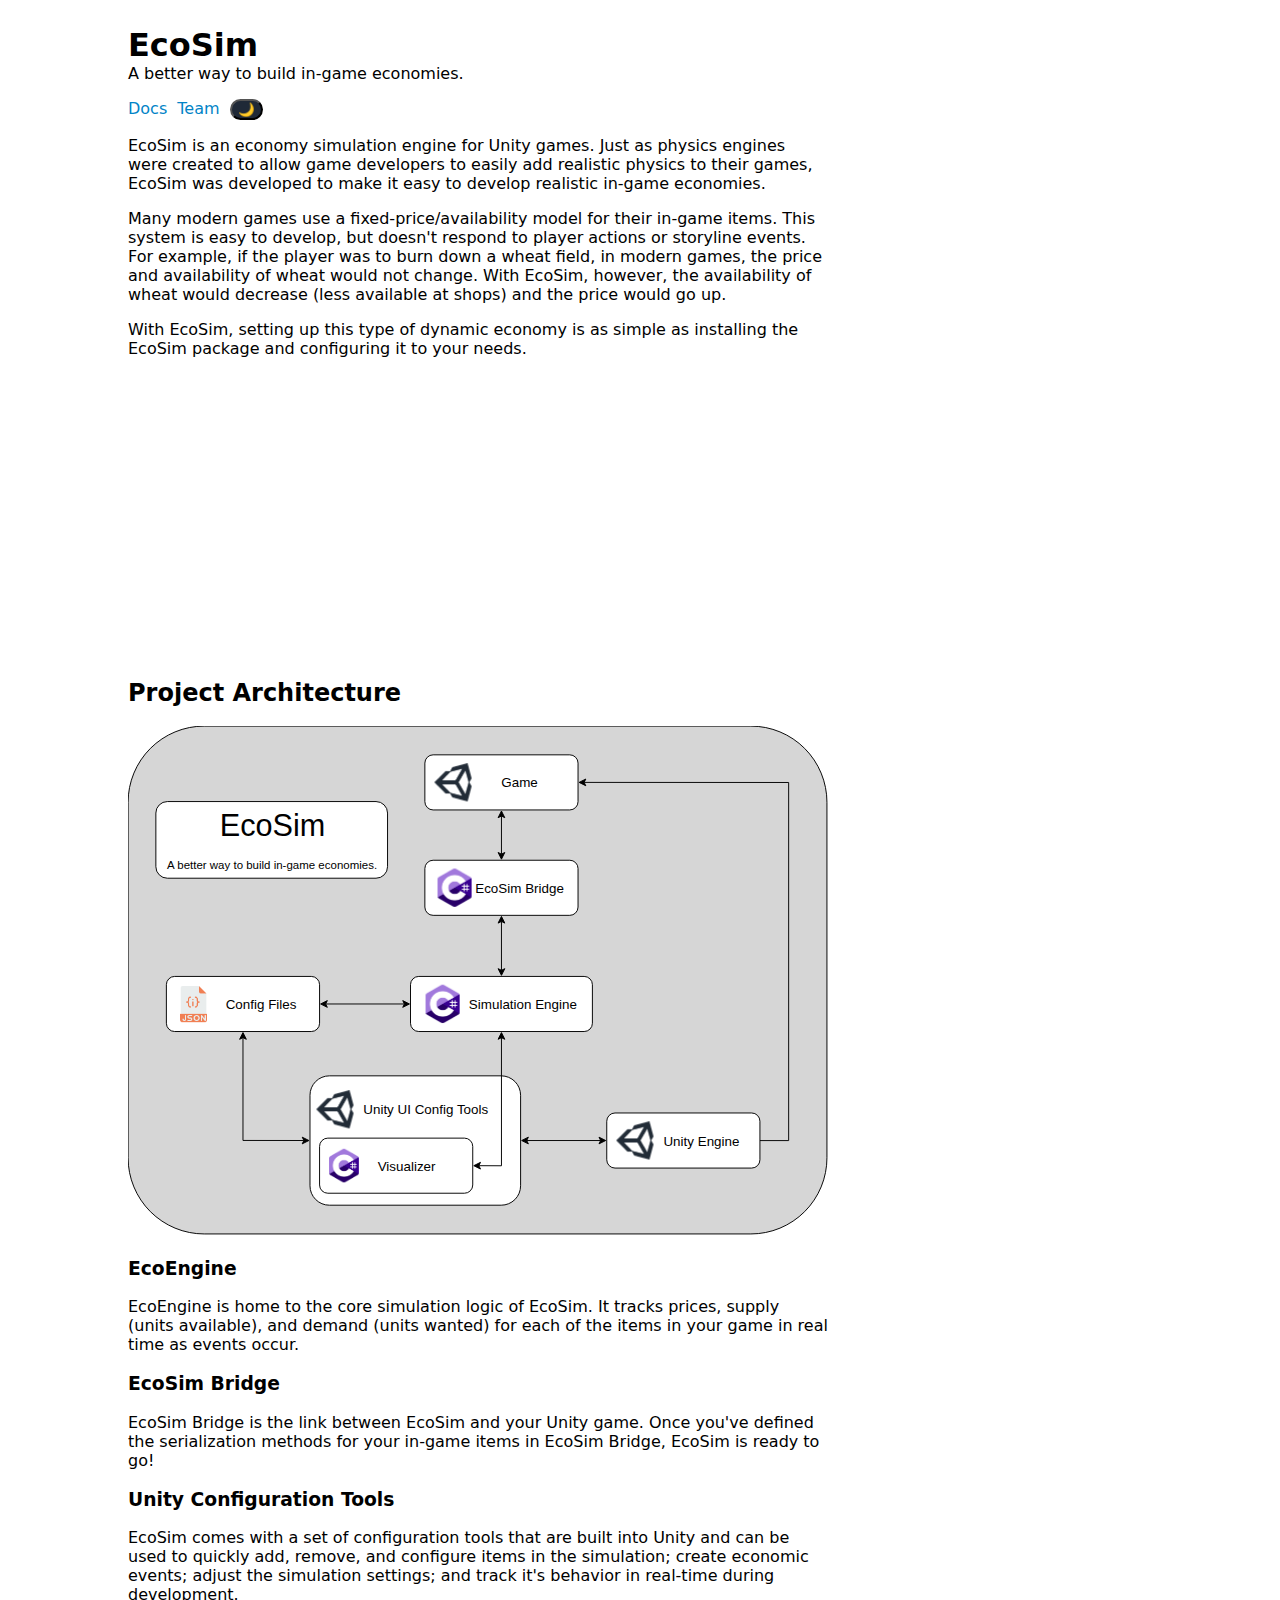
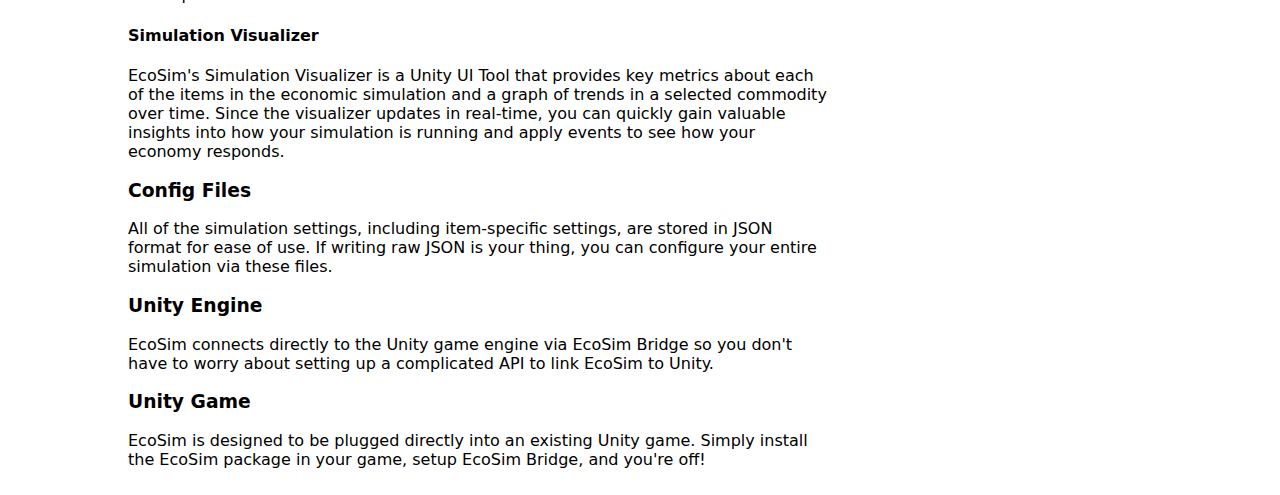
<file: index.html>
<!DOCTYPE html>
<html lang="en">
<head>
    <meta charset="UTF-8">
    <meta name="viewport" content="width=device-width, initial-scale=1.0">
    <link rel="stylesheet" href="./styles.css">
    <script type="text/javascript" src="./scripts.js" defer></script>
    <title>EcoSim</title>
</head>
<body>
    <header>
        <h1 id="homepageTitle">
            EcoSim
        </h1>
        <p id="homepageTagline">
            A better way to build in-game economies.
        </p>
        <nav class="font-sky-600">
            <a href="https://krisairdancer.github.io/ecosim-docs/docs.html">
                Docs
            </a>
            <a href="https://krisairdancer.github.io/ecosim-docs/about.html">
                Team
            </a>
            <button
            id="lightDarkButton"
            onclick="toggleDarkMode()"
            class="btn-dark"
            >
            🌙
            </button>
        </nav>
    </header>
    <main>
        <p>
            EcoSim is an economy simulation engine for Unity games. Just as physics engines were created to allow game developers to easily add realistic physics to their games, EcoSim was developed to make it easy to develop realistic in-game economies.
        </p>
        <p>
            Many modern games use a fixed-price/availability model for their in-game items. This system is easy to develop, but doesn't respond to player actions or storyline events. For example, if the player was to burn down a wheat field, in modern games, the price and availability of wheat would not change. With EcoSim, however, the availability of wheat would decrease (less available at shops) and the price would go up.
        </p>
        <p>
            With EcoSim, setting up this type of dynamic economy is as simple as installing the EcoSim package and configuring it to your needs.
        </p>

        <iframe class="video-embed" width="500" height="281" frameBorder="0" src="https://www.youtube.com/embed/ZhpVM-9fCUw"></iframe> 

        <h2>Project Architecture</h2>
        
        <img id="architecture-diagram" src="./assets/ecosim-dark.svg">

        <h3>EcoEngine</h3>
        <p>EcoEngine is home to the core simulation logic of EcoSim. It tracks prices, supply (units available), and demand (units wanted) for each of the items in your game in real time as events occur.</p>

        <h3>EcoSim Bridge</h3>
        <p>EcoSim Bridge is the link between EcoSim and your Unity game. Once you've defined the serialization methods for your in-game items in EcoSim Bridge, EcoSim is ready to go!</p>
        
        <h3>Unity Configuration Tools</h3>
        <p>EcoSim comes with a set of configuration tools that are built into Unity and can be used to quickly add, remove, and configure items in the simulation; create economic events; adjust the simulation settings; and track it's behavior in real-time during development.</p>
        
        <h4>Simulation Visualizer</h4>
        <p>EcoSim's Simulation Visualizer is a Unity UI Tool that provides key metrics about each of the items in the economic simulation and a graph of trends in a selected commodity over time. Since the visualizer updates in real-time, you can quickly gain valuable insights into how your simulation is running and apply events to see how your economy responds.</p>

        <h3>Config Files</h3>
        <p>All of the simulation settings, including item-specific settings, are stored in JSON format for ease of use. If writing raw JSON is your thing, you can configure your entire simulation via these files.</p>
        
        <h3>Unity Engine</h3>
        <p>EcoSim connects directly to the Unity game engine via EcoSim Bridge so you don't have to worry about setting up a complicated API to link EcoSim to Unity.</p>
        
        <h3>Unity Game</h3>
        <p>EcoSim is designed to be plugged directly into an existing Unity game. Simply install the EcoSim package in your game, setup EcoSim Bridge, and you're off!</p>
    </main>
</body>
</html>
</file>
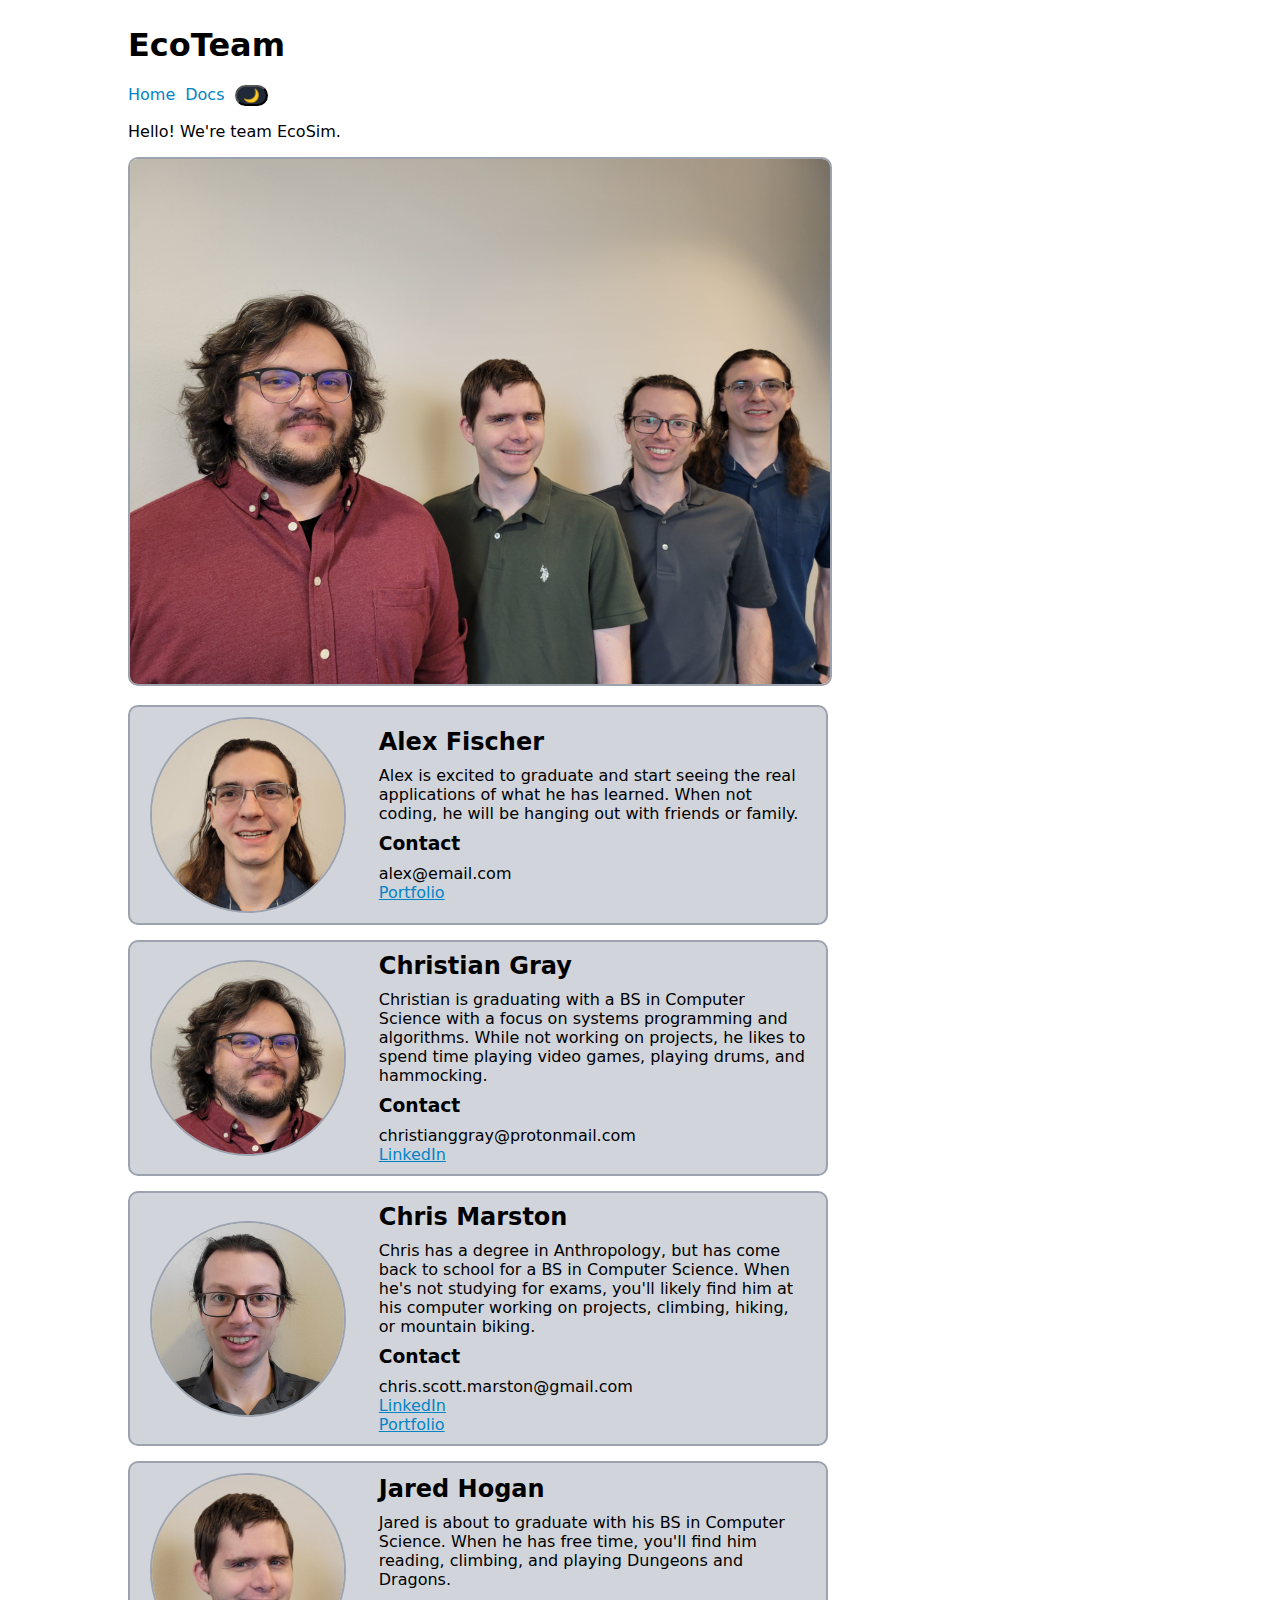
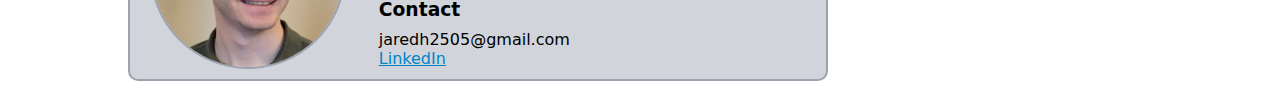
<file: about.html>
<!DOCTYPE html>
<html lang="en">
<head>
    <meta charset="UTF-8">
    <meta name="viewport" content="width=device-width, initial-scale=1.0">
    <link rel="stylesheet" href="./styles.css">
    <script type="text/javascript" src="./scripts.js" defer></script>
    <title>EcoSim - About</title>
</head>
<body>
    <header>
        <h1>
            EcoTeam
        </h1>
        <nav class="font-sky-600">
            <a href="https://krisairdancer.github.io/ecosim-docs/">
                Home
            </a>
            <a href="https://krisairdancer.github.io/ecosim-docs/docs.html">
                Docs
            </a>
            <button
            id="lightDarkButton"
            onclick="toggleDarkMode()"
            class="btn-dark"
            >
            🌙
            </button>
        </nav>
    </header>
    <main>
        <p>
            Hello! We're team EcoSim.
        </p>

        <img id="team-photo" src="./assets/ecosim-team-photo.jpg">
        <div id="personnel-cards"></div>
    </main>
</body>
</html>
<script>
    let personnelData = [
    {
            firstName: "Alex",
            lastName: "Fischer",
            email: "alex@email.com",
            portfolio: "fischer.alexd@gmail.com",
            bio: "Alex is excited to graduate and start seeing the real applications of what he has learned. When not coding, he will be hanging out with friends or family.",
            photoLink: "Alex.jpg"
        },
        {
            firstName: "Christian",
            lastName: "Gray",
            email: "christianggray@protonmail.com",
            linkedIn: "https://www.linkedin.com/in/christianggray/",
            bio: "Christian is graduating with a BS in Computer Science with a focus on systems programming and algorithms. While not working on projects, he likes to spend time playing video games, playing drums, and hammocking.",
            photoLink: "Christian.jpg"
        },
        {
            firstName: "Chris",
            lastName: "Marston",
            email: "chris.scott.marston@gmail.com",
            linkedIn: "https://www.linkedin.com/in/chris-s-marston/",
            portfolio: "https://csmarston.com/",
            bio: "Chris has a degree in Anthropology, but has come back to school for a BS in Computer Science. When he's not studying for exams, you'll likely find him at his computer working on projects, climbing, hiking, or mountain biking.",
            photoLink: "Chris.jpg"
        },
        {
            firstName: "Jared",
            lastName: "Hogan",
            email: "jaredh2505@gmail.com",
            linkedIn: "https://www.linkedin.com/in/jared-hogan-6a3a421a8/",
            bio: "Jared is about to graduate with his BS in Computer Science. When he has free time, you'll find him reading, climbing, and playing Dungeons and Dragons.",
            photoLink: "Jared.jpg"
        }
    ]

    let personnelCards = document.getElementById("personnel-cards");
    let personnelHTML = ""
    personnelData.forEach(person => {
        personnelHTML += `
            <div class="card">
                <img class="profile-photo" src="assets/${person.photoLink}">
                <div>
                    <h2>
                        ${person.firstName} ${person.lastName}
                    </h2>
                    <p>
                        ${person.bio}
                    </p>
                    <h3>Contact</h3>
                    ${person.email ?
                        `<p>${person.email}</p>` :
                        ''
                    }
                    ${person.linkedIn ?
                        `<p><a href='${person.linkedIn}'>LinkedIn</a></p>` :
                        ''
                    }
                    ${person.portfolio ?
                        `<p><a href='${person.portfolio}'>Portfolio</a></p>` :
                        ''
                    }
                </div>
            </div>
        `
    });

    personnelCards.innerHTML = personnelHTML;
</script>
</file>
<file: styles.css>
html {
    font-family: system-ui, -apple-system, BlinkMacSystemFont, 'Segoe UI', Roboto, Oxygen, Ubuntu, Cantarell, 'Open Sans', 'Helvetica Neue', sans-serif;
}

body {
    margin: 2% 10% 2% 10%;
}

main {
    max-width: 700px;
}

nav {
    display: flex;
}

nav > a {
    text-decoration: none;
    color: inherit;
    margin-right: 10px;
}

img {
    width: 100%;
    max-width: 700px;
    border: 2px solid rgb(156 163 175);
    border-radius: 10px;
}

li {
    margin-bottom: 10px;
}

.font-sky-600 {
    color: rgb(2 132 199);
}

#lightDarkButton {
    border-radius: 100px;
}

#architecture-diagram {
    border: unset;
}

#homepageTitle {
    margin-bottom: 0;
}

#homepageTagline {
    margin-top: 0;
}

#team-photo {
    width: 100%;
    max-width: 700px;
    border: 2px solid rgb(156 163 175);
    border-radius: 10px;
}

/***** CARD STYLES *****/

.card {
    display: flex;
    align-items: center;

    box-sizing: border-box;
    padding: 10px 20px 10px 20px;
    margin-top: 15px;

    width: 100%;
    max-width: 700px;
    
    border: 2px solid rgb(156 163 175);
    border-radius: 10px;

    background-color: rgb(209 213 219);

    overflow-wrap: break-word;
}

.card h2 {
    margin: 0 0 10px 0;
}

.card h3 {
    margin: 10px 0 10px 0;
}

.card p {
    padding: 0;
    margin: 0;
}

.card a {
    color: rgb(2 132 199);
}

.profile-photo {
    width: 12em;
    height: 12em;

    margin-right: 5%;
    border-radius: 50%;
    border: 2px solid rgb(156 163 175);
}

/***** DARK MODE STYLES *****/

.bg-dark {
    background-color: rgb(31 41 55);
}

.font-gray {
    color: rgb(229 231 235);
}

.btn-dark {
    background-color: rgb(31 41 55);
}

.bg-gray-700 {
    background-color: rgb(55 65 81);
}

/***** OTHER *****/

.video-embed {
    width: 100%;
    max-width: 700px;
    border-radius: 10px;
}

/***** MEDIA QUERIES *****/

@media (width <= 600px) {
    .profile-photo {
        max-width: 0px;
    }
}
</file>
